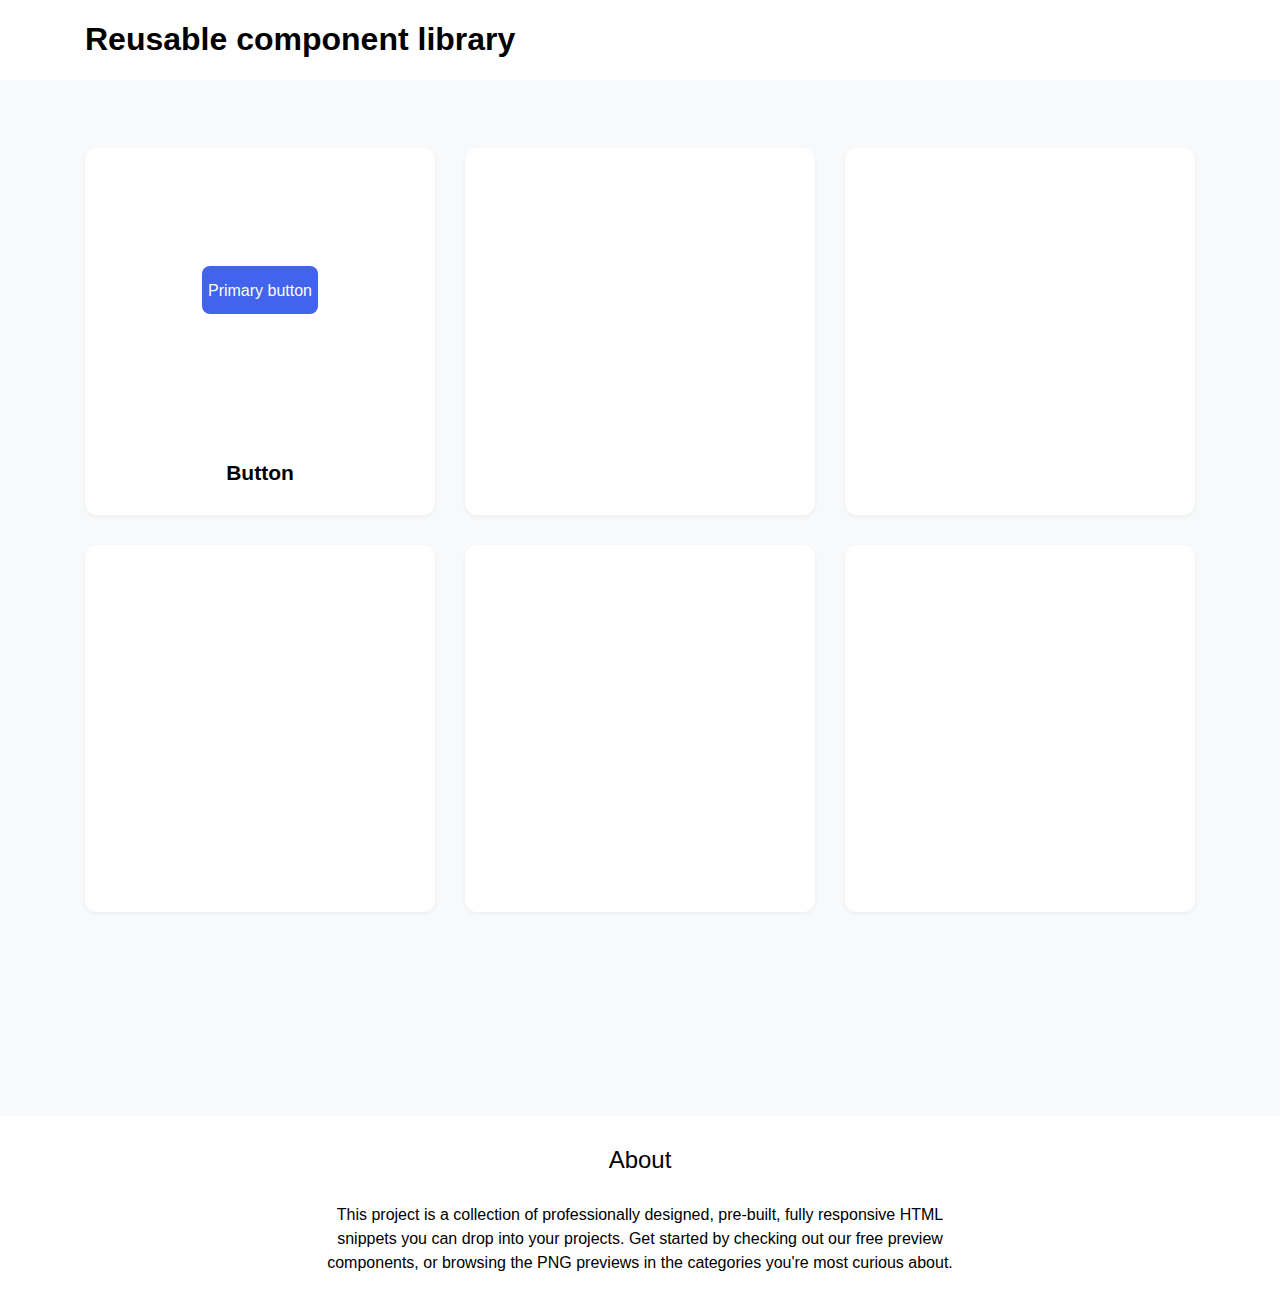
<file: index.html>
<!DOCTYPE html>
<!-- by Andrei Prakhov -->
<html lang="ru">
<head>
    <title>HTML/CSS project</title>
    <link rel="stylesheet" href="./assets/css/normalize.css">
    <link rel="stylesheet" href="./assets/css/main.css">
    <link rel="stylesheet" href="./components/header/header.css">
    <link rel="stylesheet" href="./components/page/page.css">
    <link rel="stylesheet" href="./components/preview/preview.css">
    <link rel="stylesheet" href="./components/card/card.css">
    <link rel="stylesheet" href="./components/footer/footer.css">
    <link rel="stylesheet" href="./03-lection1/01-button/button.css">
</head>
<body>
<div class="page">
    <header class="header">
        <div class="page__box">
            <h1>Reusable component library</h1>
        </div>
    </header>
    <main class="page__main">
        <div class="preview">
            <div class="page__box">
                <div class="preview__container">
                    <a href="#" class="card">
                        <div class="card__body">
                            <button class="button -primary">Primary button</button>
                        </div>
                        <div class="card__footer">
                            <h4 class="card__title">Button</h4>
                        </div>
                    </a>
                    <a href="#" class="card">
                        <div class="card__body">

                        </div>
                        <div class="card__footer">
                            <h4 class="card__title"></h4>
                        </div>
                    </a>
                    <a href="#" class="card">
                        <div class="card__body">

                        </div>
                        <div class="card__footer">
                            <h4 class="card__title"></h4>
                        </div>
                    </a>
                    <a href="#" class="card">
                        <div class="card__body">

                        </div>
                        <div class="card__footer">
                            <h4 class="card__title"></h4>
                        </div>
                    </a>
                    <a href="#" class="card">
                        <div class="card__body">

                        </div>
                        <div class="card__footer">
                            <h4 class="card__title"></h4>
                        </div>
                    </a>
                    <a href="#" class="card">
                        <div class="card__body">

                        </div>
                        <div class="card__footer">
                            <h4 class="card__title"></h4>
                        </div>
                    </a>
                </div>
            </div>
        </div>
    </main>
    <footer class="footer">
        <div class="footer__content">
            <h2 class="footer__title">About</h2>
            <p class="footer__caption">This project is a collection of professionally designed, pre-built, fully
                responsive HTML snippets you can drop into your projects. Get started by checking out our free preview
                components, or browsing the PNG previews in the categories you're most curious about.</p>
        </div>
    </footer>
</div>
</body>
</html>
</file>
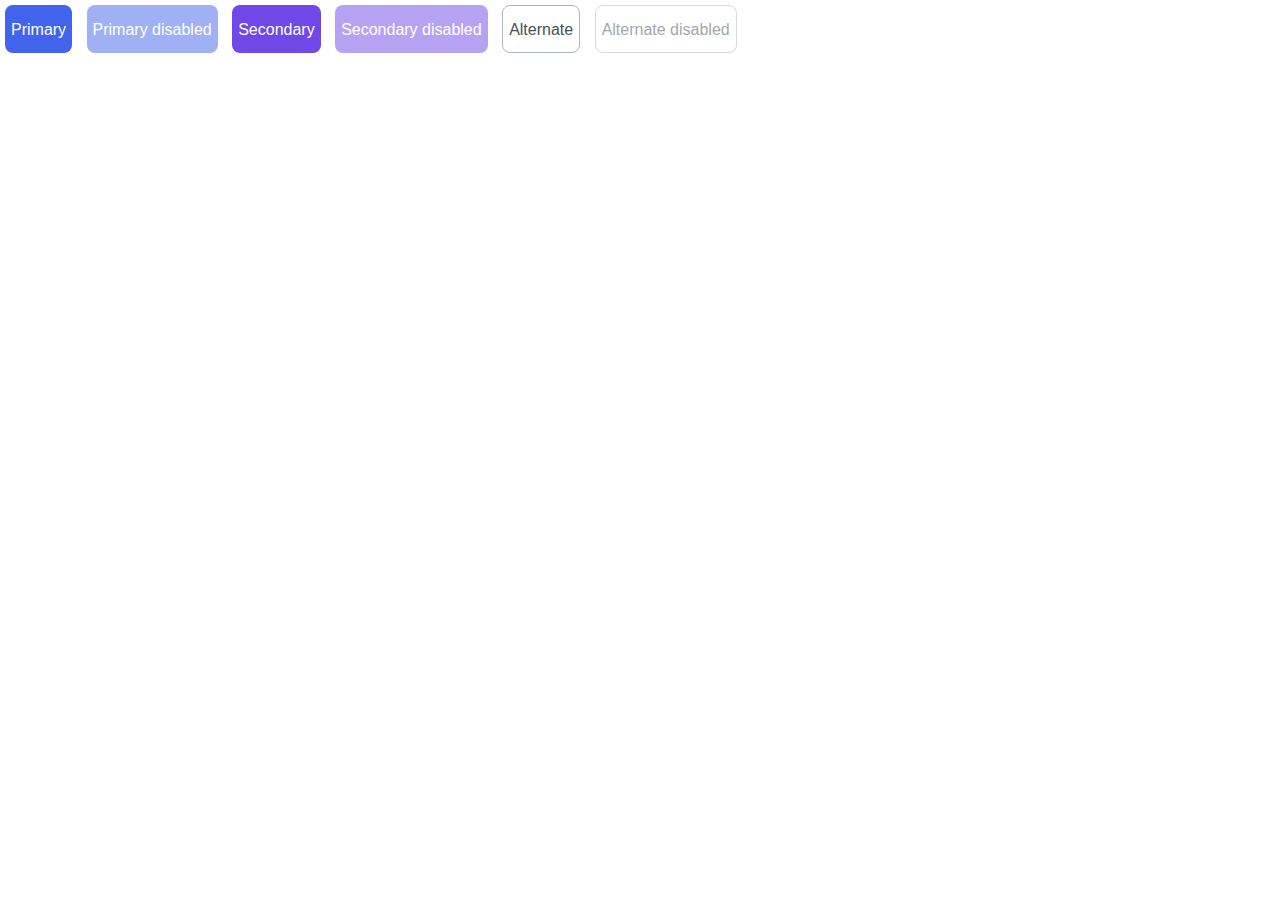
<file: 03-lection1/01-button/index.html>
<!DOCTYPE html>
<!-- By Andrei Prakhov -->
<html lang="ru">
<head>
    <title>Button demo</title>
    <link rel="stylesheet" href="../../assets/css/normalize.css">
    <link rel="stylesheet" href="../../assets/css/main.css">
    <link rel="stylesheet" href="./button.css">
    <link rel="stylesheet" href="./demo.css">
</head>
<body>
<button class="button -primary">Primary</button>
<button class="button -primary" disabled>Primary disabled</button>
<button class="button -secondary">Secondary</button>
<button class="button -secondary" disabled>Secondary disabled</button>
<button class="button -alternate">Alternate</button>
<button class="button -alternate" disabled>Alternate disabled</button>
</body>
</html>
</file>
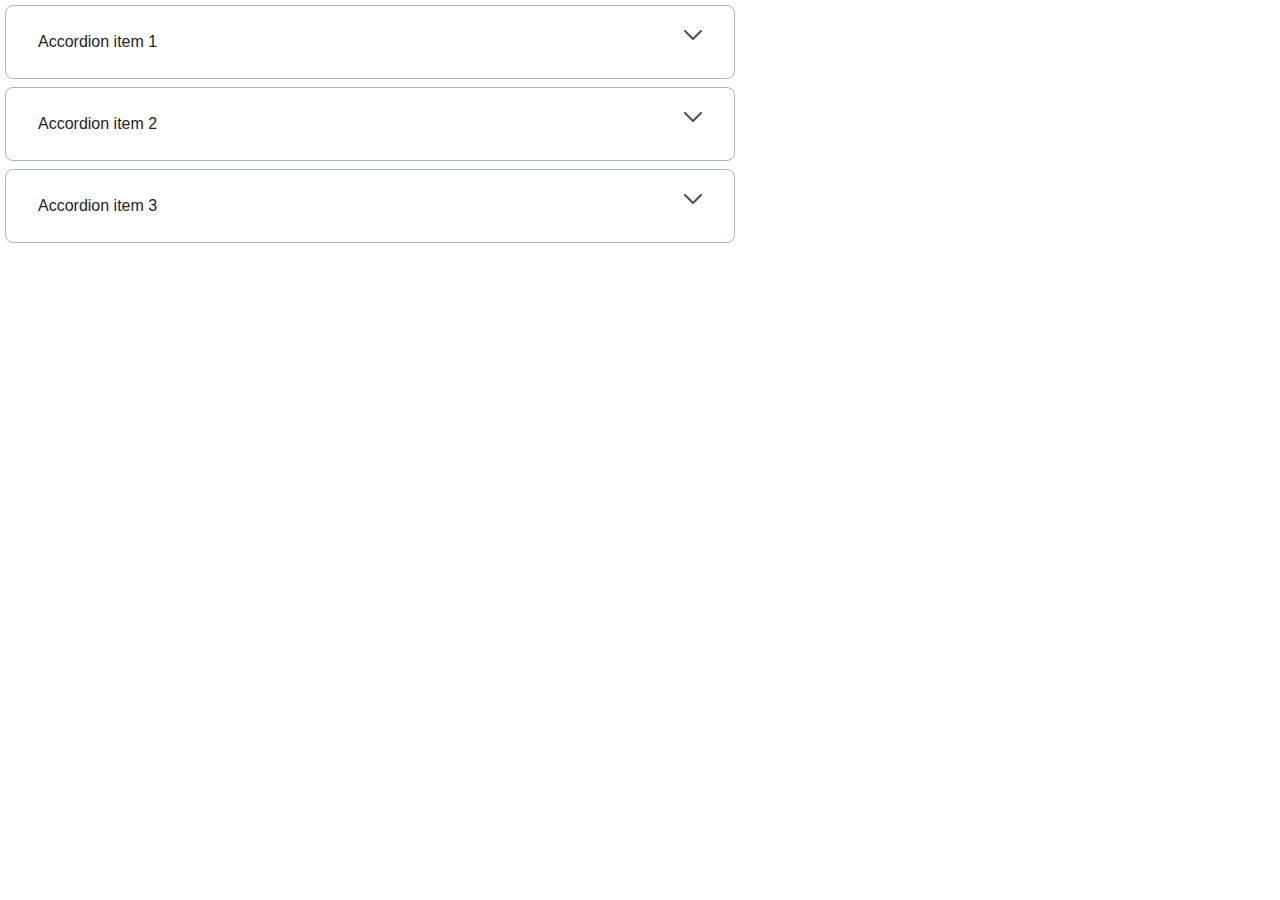
<file: 03-lection1/02-accordion/index.html>
<!DOCTYPE html>
<!-- by Andrei Prakhov -->
<html lang="ru">
<head>
    <title>Accordion demo</title>
    <link rel="stylesheet" href="../../assets/css/normalize.css">
    <link rel="stylesheet" href="../../assets/css/main.css">
    <link rel="stylesheet" href="./accordion.css">
    <link rel="stylesheet" href="./demo.css">
</head>
<body>
<details class="accordion">
    <summary class="accordion__summary">
        Accordion item 1
        <svg class="marker" width="18" height="10" viewBox="0 0 18 10" fill="none" xmlns="http://www.w3.org/2000/svg">
            <path d="M1 1L9 9L17 1" stroke="#495057" stroke-width="2" stroke-linecap="round" stroke-linejoin="round"/>
        </svg>
    </summary>
    <div class="accordion__content">Lorem ipsum dolor sit amet, consectetur adipiscing elit, sed do eiusmod tempor
        incididunt ut labore et dolore magna aliqua.
    </div>
</details>
<details class="accordion">
    <summary class="accordion__summary">
        Accordion item 2
        <svg class="marker" width="18" height="10" viewBox="0 0 18 10" fill="none" xmlns="http://www.w3.org/2000/svg">
            <path d="M1 1L9 9L17 1" stroke="#495057" stroke-width="2" stroke-linecap="round" stroke-linejoin="round"/>
        </svg>
    </summary>
    <div class="accordion__content">Lorem ipsum dolor sit amet, consectetur adipiscing elit, sed do eiusmod tempor
        incididunt ut labore et dolore magna aliqua.
    </div>
</details>
<details class="accordion">
    <summary class="accordion__summary">
        Accordion item 3
        <svg class="marker" width="18" height="10" viewBox="0 0 18 10" fill="none" xmlns="http://www.w3.org/2000/svg">
            <path d="M1 1L9 9L17 1" stroke="#495057" stroke-width="2" stroke-linecap="round" stroke-linejoin="round"/>
        </svg>
    </summary>
    <div class="accordion__content">Lorem ipsum dolor sit amet, consectetur adipiscing elit, sed do eiusmod tempor
        incididunt ut labore et dolore magna aliqua.
    </div>
</details>
</body>
</html>
</file>
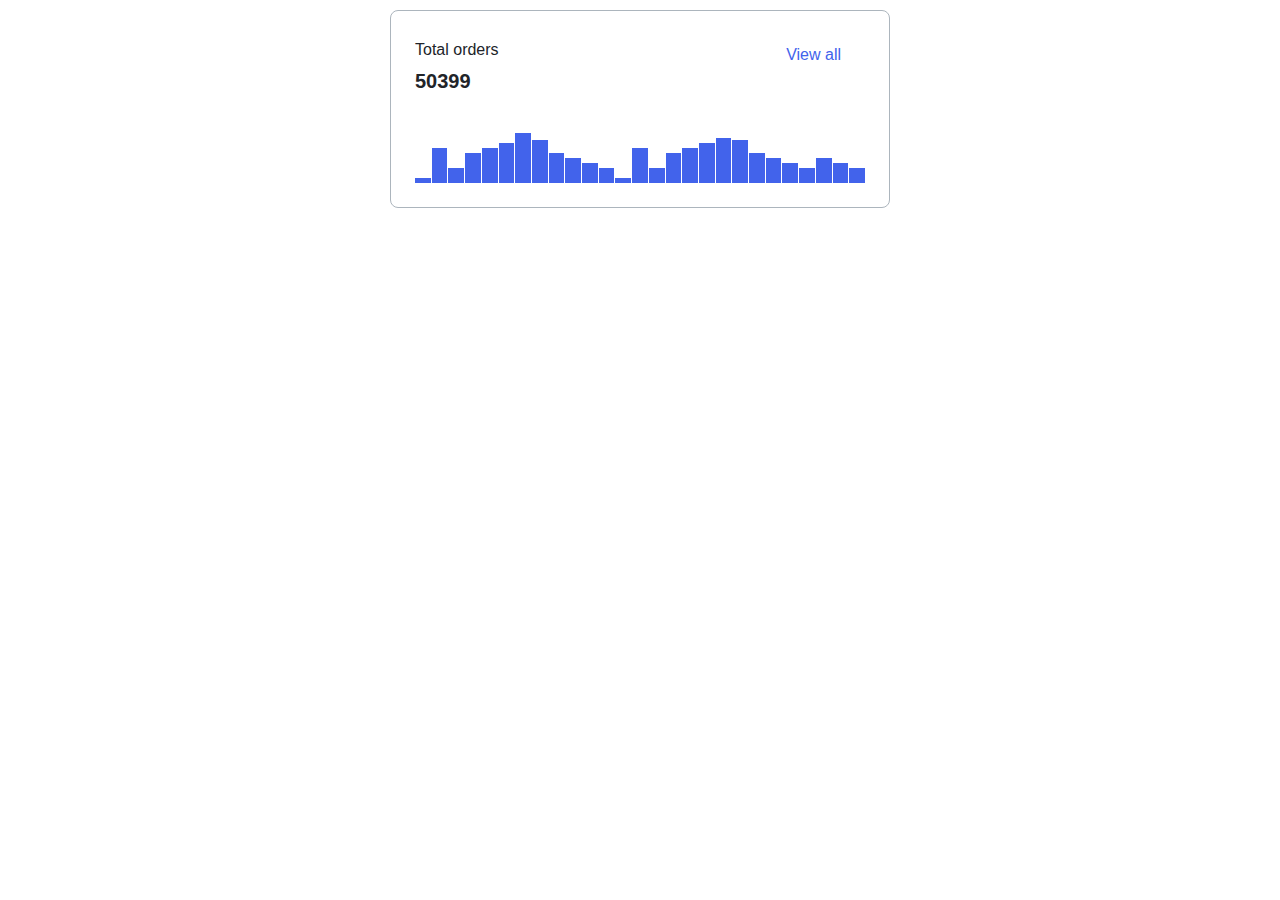
<file: 04-lection2/01-histogram/index.html>
<!DOCTYPE html>
<!-- By Andrei Prakhov -->
<html lang="ru">
<head>
    <link rel="stylesheet" href="../../assets/css/normalize.css">
    <link rel="stylesheet" href="../../assets/css/main.css">
    <link rel="stylesheet" href="./demo.css">
    <link rel="stylesheet" href="./histogram.css">
    <title>Histogram demo</title>
</head>
<body>
<main>
    <div class="container">
        <section class="histogram">
            <div class="histogram__header-container">
                <h1 class="histogram__header">Total orders</h1>
                <a href="#" class="histogram__link">View all</a>
            </div>
            <span class="histogram__total">50399</span>
            <div class="histogram__elements">
                <div class="histogram__element" style="height: 10%"></div>
                <div class="histogram__element" style="height: 70%"></div>
                <div class="histogram__element" style="height: 30%"></div>
                <div class="histogram__element" style="height: 60%"></div>
                <div class="histogram__element" style="height: 70%"></div>
                <div class="histogram__element" style="height: 80%"></div>
                <div class="histogram__element" style="height: 100%"></div>
                <div class="histogram__element" style="height: 85%"></div>
                <div class="histogram__element" style="height: 60%"></div>
                <div class="histogram__element" style="height: 50%"></div>
                <div class="histogram__element" style="height: 40%"></div>
                <div class="histogram__element" style="height: 30%"></div>
                <div class="histogram__element" style="height: 10%"></div>
                <div class="histogram__element" style="height: 70%"></div>
                <div class="histogram__element" style="height: 30%"></div>
                <div class="histogram__element" style="height: 60%"></div>
                <div class="histogram__element" style="height: 70%"></div>
                <div class="histogram__element" style="height: 80%"></div>
                <div class="histogram__element" style="height: 90%"></div>
                <div class="histogram__element" style="height: 85%"></div>
                <div class="histogram__element" style="height: 60%"></div>
                <div class="histogram__element" style="height: 50%"></div>
                <div class="histogram__element" style="height: 40%"></div>
                <div class="histogram__element" style="height: 30%"></div>
                <div class="histogram__element" style="height: 50%"></div>
                <div class="histogram__element" style="height: 40%"></div>
                <div class="histogram__element" style="height: 30%"></div>
            </div>
        </section>
    </div>
</main>
</body>
</html>
</file>
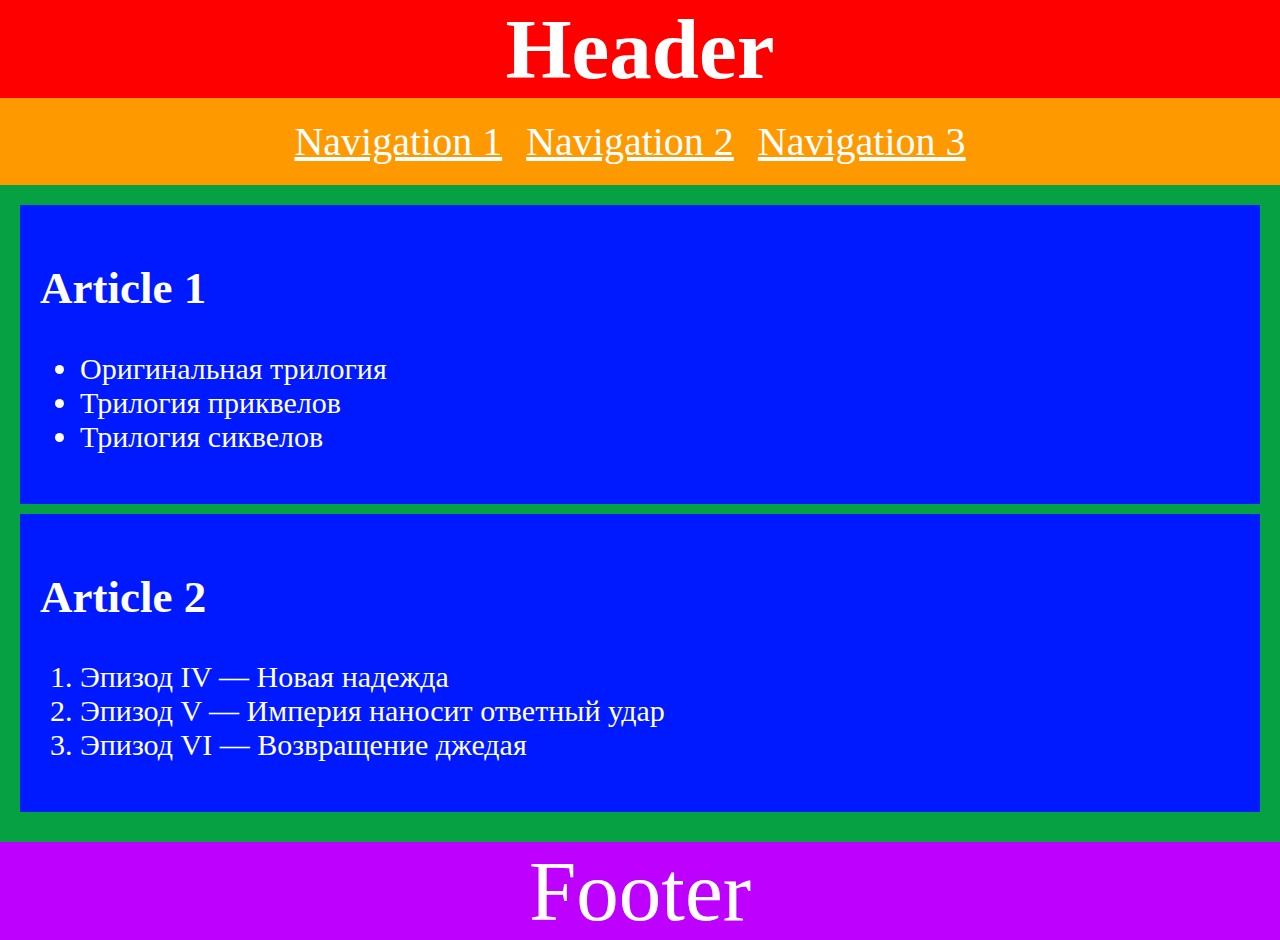
<file: 02-dz0/01-semantic-mockup/solution.html>
<!DOCTYPE html>
<html lang="ru">
  <head>
    <meta charset="utf-8">
    <title>Семантическая разметка страницы</title>
    <style>
      body {
        color: white;
        margin: 0;
      }

      .header {
        background: #FF0000;
        text-align: center;
      }

      .title {
        font-size: 85px;
        margin: 0;
      }

      .navigation {
        background: #FF9900;
        padding: 20px;
      }

      .link {
        font-size: 40px;
        color: white;
        margin-right: 20px;
      }

      .main {
        background: #05A143;
        padding: 20px;
      }

      .article {
        background: #001AFF;
        padding: 20px;
        font-size: 30px;
        margin-bottom: 10px;
      }

      .footer {
        background: #BD00FF;
        text-align: center;
        font-size: 85px;
      }
    </style>
  </head>
  <body>
    <header class="header">
      <h1 class="title">Header</h1>
      <nav class="navigation">
        <a class="link" href="#">Navigation 1</a>
        <a class="link" href="#">Navigation 2</a>
        <a class="link" href="#">Navigation 3</a>
      </nav>
    </header>
    <main class="main">
      <article class="article">
        <h2>Article 1</h2>
        <ul>
          <li>Оригинальная трилогия</li>
          <li>Трилогия приквелов</li>
          <li>Трилогия сиквелов</li>
        </ul>
      </article>
      <article class="article">
        <h2>Article 2</h2>
        <ol>
          <li>Эпизод IV — Новая надежда</li>
          <li>Эпизод V — Империя наносит ответный удар	</li>
          <li>Эпизод VI — Возвращение джедая</li>
        </ol>
      </article>
    </main>
    <footer class="footer">Footer</footer>
  </body>
</html>
</file>
<file: assets/css/main.css>
@import '../fonts/fonts.css';

:root {
    --white: #ffffff;
    --black: #212429;
    --pink: #F784AD;
    --purple: #7048E8;
    --dark_purple: #5028C6;
    --blue: #4263EB;
    --dark_blue: #2342C0;
    --red: #F03D3E;
    --grey-1: #F8F9FA;
    --grey-2: #DDE2E5;
    --grey-3: #ACB5BD;
    --grey-4: #495057;

    --error: var(--red);
    --success: var(--blue);

    --primary: var(--blue);
    --primary_hover: var(--dark_blue);
    --secondary: var(--purple);
    --secondary_hover: var(--dark_purple);
}

* {
    font-family: 'Inter', sans-serif;
}
</file>
<file: components/header/header.css>
.header {
    background: var(--white);
}
</file>
<file: components/page/page.css>
a {
    text-decoration: none;
    color: inherit;
    cursor: pointer;
}

.page {
    display: flex;
    flex-direction: column;
    min-height: 100vh;
}

.page__box {
    max-width: 1110px;
    margin: 0 auto;
}

.page__main {
    flex: 1 0 auto;
    background: var(--grey-1);
}
</file>
<file: components/preview/preview.css>
.preview__container {
    display: flex;
    flex-wrap: wrap;
    gap: 30px;
    margin-top: 68px;
    margin-bottom: 204px;
}
</file>
<file: components/card/card.css>
.card {
    display: flex;
    flex-direction: column;
    height: 367px;
    flex-basis: 350px;
    background: var(--white);
    box-shadow: 0 2px 4px rgba(33,36,41, 0.05);
    border-radius: 12px;
}

.card__body {
    display: flex;
    align-items: center;
    justify-content: center;
    flex-grow: 1;
}

.card__footer {
    display: flex;
    flex-direction: column;
    align-items: center;
}

.card__title {
    font-size: 21px;
    margin-bottom: 30px;
    max-width: 100%;
    overflow: hidden;
}
</file>
<file: components/footer/footer.css>
.footer {
    background: var(--white);
    text-align: center;
    flex-shrink: 0;
}

.footer__content {
    max-width: 50%;
    margin: 0 auto;
}

.footer__title {
    font-weight: 500;
    line-height: 48px;
}

.footer__caption {
    font-size: 16px;
    line-height: 24px;
}
</file>
<file: 03-lection1/01-button/button.css>
/* Стилизация кнопки */
.button {
    display: inline-block;
    height: 48px;
    border-radius: 8px;
    border: none;
    font-style: normal;
    font-weight: 500;
    font-size: 16px;
    line-height: 19px;
    /* identical to box height */
    text-align: center;
    transition: opacity 200ms ease-in-out, background 200ms ease-in-out;
    box-sizing: border-box;
}

.button:disabled {
    opacity: 0.5;
    pointer-events: none;
}

.button:enabled {
    cursor: pointer;
}

.button.-primary {
    background: var(--primary);
    color: var(--white);
}

.button.-primary:hover:enabled {
    background: var(--primary_hover);
}

.button.-secondary {
    background: var(--secondary);
    color: var(--white);
}

.button.-secondary:hover:enabled {
    background: var(--secondary_hover);
}

.button.-alternate {
    background: var(--white);
    color: var(--grey-4);
    border: 1px solid var(--grey-3);
}

.button.-alternate:hover:enabled {
    border: 1px solid var(--black);
}
</file>
<file: 03-lection1/01-button/demo.css>
/* styles only for demo button page */
.button {
    margin: 5px;
}
</file>
<file: 03-lection1/02-accordion/accordion.css>
/* Стилизация аккордеона */
.accordion__summary::-webkit-details-marker {
    display: none;
}

.accordion {
    background: var(--white);
    width: 730px;
    border: 1px solid var(--grey-3);
    box-sizing: border-box;
    border-radius: 8px;
    margin-bottom: 8px;
    padding: 24px 32px;
}

.accordion:last-child {
    margin-bottom: 0;
}

.accordion__summary, .accordion__content {
    font-family: 'Inter', sans-serif;
    font-style: normal;
    font-weight: normal;
    font-size: 16px;
    line-height: 24px;
}

.accordion__summary {
    list-style: none;
    color: var(--black);
}

.accordion__content {
    margin-top: 16px;
    color: var(--grey-4);
}

.accordion__summary, .marker {
    display: flex;
    justify-content: space-between;
}

.accordion[open] .marker {
    transform: rotate(180deg);
}
</file>
<file: 03-lection1/02-accordion/demo.css>
body {
    margin: 5px;
}
</file>
<file: 04-lection2/01-histogram/demo.css>
main {
    display: flex;
    align-items: center;
    justify-content: center;
    margin-top: 10px;
}

.container {
    width: 500px;
}
</file>
<file: 04-lection2/01-histogram/histogram.css>
.histogram {
    width: 100%;
    border: 1px solid var(--grey-3);
    box-sizing: border-box;
    border-radius: 8px;
    background-color: var(--white);
    padding: 16px 24px 24px 24px;
}

.histogram__header-container {
    display: flex;
    justify-content: space-between;
}

.histogram__header, .histogram__total {
    font-family: Inter, sans-serif;
    font-style: normal;
}

.histogram__header {
    font-size: 16px;
    line-height: 24px;
    font-weight: 400;
    color: var(--black);
    margin-bottom: 6px;
}

.histogram__link {
    margin-top: 19px;
    margin-right: 24px;
    text-decoration: none;
    color: var(--primary);
}

.histogram__total {
    font-size: 20px;
    line-height: 26px;
    font-weight: 600;
    color: var(--black);
    margin-bottom: 39px;
    display: block;
    size: 20px;
}

.histogram__elements {

    display: flex;
    justify-content: stretch;
    flex-wrap: nowrap;
    width: 100%;
    align-items: flex-end;
    flex-direction: row;
    height: 50px
}

.histogram__element {
    flex: 1 0 auto;
    margin-right: 1px;
    background: var(--primary);
}

.histogram__element:last-child {
    margin-right: 0;
}
</file>
